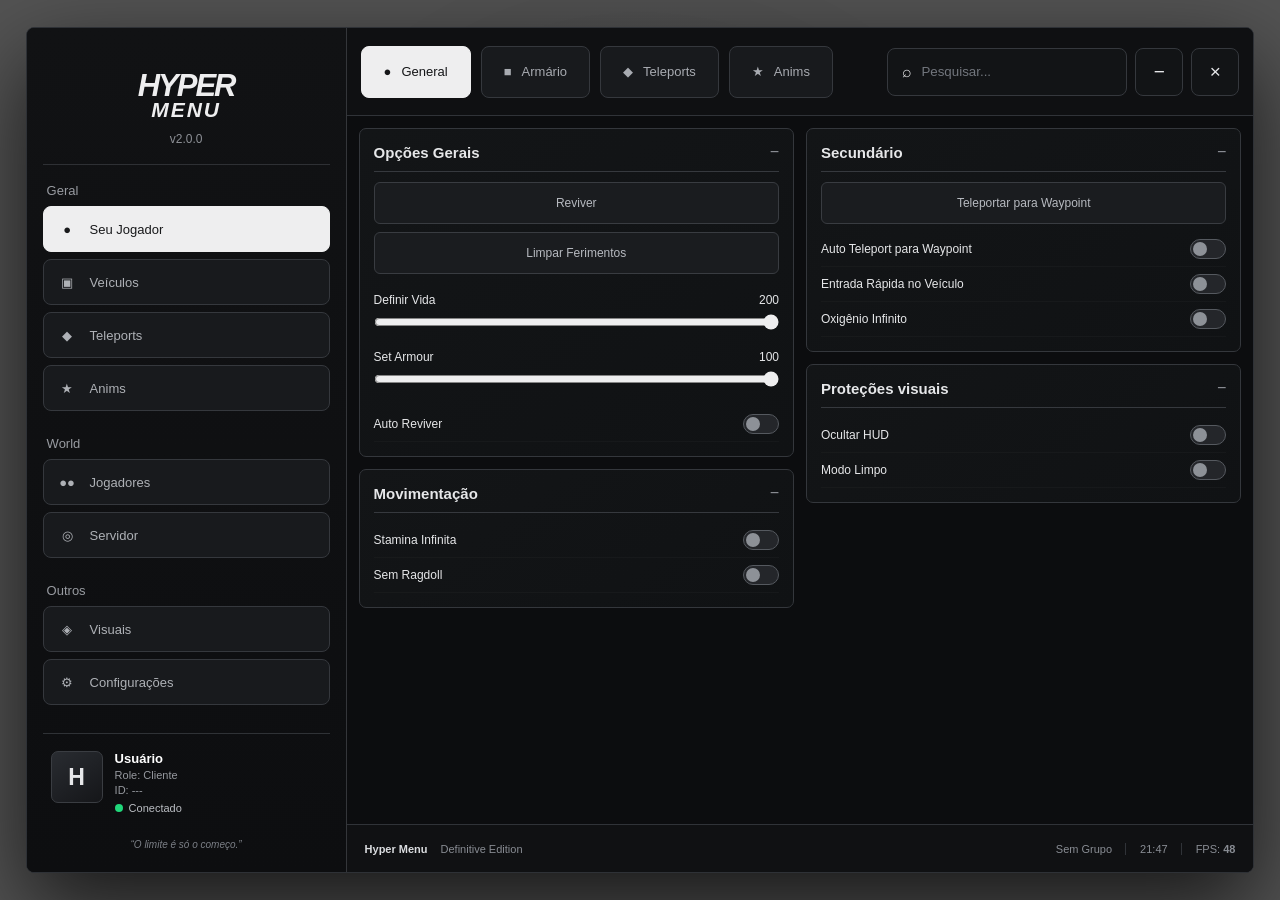
<file: ui/index.html>
<!DOCTYPE html>
<html lang="pt-BR">
<head>
  <meta charset="UTF-8">
  <meta name="viewport" content="width=device-width, initial-scale=1.0">
  <title>Hyper Menu</title>
  <link rel="stylesheet" href="style.css">
</head>

<body>
<div id="app">

  <div class="menu-shell">

    <!-- SIDEBAR -->
    <aside class="sidebar">

      <div class="logo-area">
        <div class="hyper-logo">
          HYPER
          <span>MENU</span>
        </div>
        <small>v2.0.0</small>
      </div>

      <div class="side-section">
        <p class="section-label">Geral</p>

        <button class="side-item active" data-page="player">
          <span class="side-icon">●</span>
          Seu Jogador
        </button>

        <button class="side-item" data-page="vehicles">
          <span class="side-icon">▣</span>
          Veículos
        </button>

        <button class="side-item" data-page="teleports">
          <span class="side-icon">◆</span>
          Teleports
        </button>

        <button class="side-item" data-page="animations">
          <span class="side-icon">★</span>
          Anims
        </button>
      </div>

      <div class="side-section">
        <p class="section-label">World</p>

        <button class="side-item" data-page="players">
          <span class="side-icon">●●</span>
          Jogadores
        </button>

        <button class="side-item" data-page="server">
          <span class="side-icon">◎</span>
          Servidor
        </button>
      </div>

      <div class="side-section">
        <p class="section-label">Outros</p>

        <button class="side-item" data-page="visuals">
          <span class="side-icon">◈</span>
          Visuais
        </button>

        <button class="side-item" data-page="settings">
          <span class="side-icon">⚙</span>
          Configurações
        </button>
      </div>

      <div class="profile">
        <div class="avatar">H</div>

        <div class="profile-info">
          <strong id="profileName">Usuário</strong>
          <span>Role: Cliente</span>
          <span id="profileId">ID: ---</span>

          <div class="online">
            <i></i>
            Conectado
          </div>
        </div>
      </div>

      <div class="quote">
        “O limite é só o começo.”
      </div>

    </aside>

    <!-- ÁREA PRINCIPAL -->
    <main class="main-area">

      <!-- TOPBAR -->
      <header class="topbar">

        <div class="top-tabs">
          <button class="top-tab active">
            <span>●</span>
            General
          </button>

          <button class="top-tab">
            <span>■</span>
            Armário
          </button>

          <button class="top-tab">
            <span>◆</span>
            Teleports
          </button>

          <button class="top-tab">
            <span>★</span>
            Anims
          </button>
        </div>

        <div class="top-actions">

          <div class="search-box">
            <span>⌕</span>
            <input
              id="search"
              type="text"
              placeholder="Pesquisar..."
            >
          </div>

          <button class="window-btn">−</button>
          <button id="close" class="window-btn">×</button>

        </div>

      </header>

      <!-- PLAYER -->
      <section id="page-player" class="page active-page">

        <div class="columns">

          <!-- COLUNA ESQUERDA -->
          <div class="column">

            <div class="card">

              <div class="card-title">
                <strong>Opções Gerais</strong>
                <span>−</span>
              </div>

              <button
                class="menu-button"
                data-action="reviver"
              >
                Reviver
              </button>

              <button
                class="menu-button"
                data-action="limparFerimentos"
              >
                Limpar Ferimentos
              </button>

              <div class="slider-option">
                <div class="option-row">
                  <span>Definir Vida</span>
                  <strong id="healthValue">200</strong>
                </div>

                <input
                  id="healthSlider"
                  type="range"
                  min="0"
                  max="200"
                  value="200"
                >
              </div>

              <div class="slider-option">
                <div class="option-row">
                  <span>Set Armour</span>
                  <strong id="armourValue">100</strong>
                </div>

                <input
                  id="armourSlider"
                  type="range"
                  min="0"
                  max="100"
                  value="100"
                >
              </div>

              <div class="toggle-row">
                <span>Auto Reviver</span>

                <button
                  class="switch"
                  data-action="autoReviver"
                >
                  <i></i>
                </button>
              </div>

            </div>

            <div class="card">

              <div class="card-title">
                <strong>Movimentação</strong>
                <span>−</span>
              </div>

              <div class="toggle-row">
                <span>Stamina Infinita</span>

                <button
                  class="switch"
                  data-action="staminaInfinita"
                >
                  <i></i>
                </button>
              </div>

              <div class="toggle-row">
                <span>Sem Ragdoll</span>

                <button
                  class="switch"
                  data-action="semRagdoll"
                >
                  <i></i>
                </button>
              </div>

            </div>

          </div>

          <!-- COLUNA DIREITA -->
          <div class="column">

            <div class="card">

              <div class="card-title">
                <strong>Secundário</strong>
                <span>−</span>
              </div>

              <button
                class="menu-button"
                data-action="teleportWaypoint"
              >
                Teleportar para Waypoint
              </button>

              <div class="toggle-row">
                <span>Auto Teleport para Waypoint</span>

                <button class="switch">
                  <i></i>
                </button>
              </div>

              <div class="toggle-row">
                <span>Entrada Rápida no Veículo</span>

                <button class="switch">
                  <i></i>
                </button>
              </div>

              <div class="toggle-row">
                <span>Oxigênio Infinito</span>

                <button class="switch">
                  <i></i>
                </button>
              </div>

            </div>

            <div class="card">

              <div class="card-title">
                <strong>Proteções visuais</strong>
                <span>−</span>
              </div>

              <div class="toggle-row">
                <span>Ocultar HUD</span>

                <button class="switch">
                  <i></i>
                </button>
              </div>

              <div class="toggle-row">
                <span>Modo Limpo</span>

                <button class="switch">
                  <i></i>
                </button>
              </div>

            </div>

          </div>

        </div>

      </section>

      <!-- OUTRAS PÁGINAS -->
      <section id="page-vehicles" class="page">
        <div class="empty-page">
          <h2>Veículos</h2>
          <p>Os veículos configurados aparecerão aqui.</p>
        </div>
      </section>

      <section id="page-teleports" class="page">
        <div class="empty-page">
          <h2>Teleports</h2>
          <p>Locais disponíveis aparecerão aqui.</p>
        </div>
      </section>

      <section id="page-animations" class="page">
        <div class="empty-page">
          <h2>Animações</h2>
          <p>Lista de animações.</p>
        </div>
      </section>

      <section id="page-players" class="page">
        <div class="empty-page">
          <h2>Jogadores</h2>
          <div id="players"></div>
        </div>
      </section>

      <section id="page-server" class="page">
        <div class="empty-page">
          <h2 id="serverName">Servidor</h2>
          <p id="serverId">default</p>
        </div>
      </section>

      <section id="page-visuals" class="page">
        <div class="empty-page">
          <h2>Visuais</h2>
          <p>Preferências visuais do Hyper Menu.</p>
        </div>
      </section>

      <section id="page-settings" class="page">
        <div class="empty-page">
          <h2>Configurações</h2>

          <button
            class="menu-button settings-close"
            data-action="fecharMenu"
          >
            Fechar Menu
          </button>
        </div>
      </section>

      <!-- FOOTER -->
      <footer class="footer">

        <div>
          <strong>Hyper Menu</strong>
          <span>Definitive Edition</span>
        </div>

        <div class="footer-right">
          <span id="footerServer">Sem Grupo</span>
          <span id="clock">--:--</span>
          <span>FPS: <b id="fps">---</b></span>
        </div>

      </footer>

    </main>

  </div>

</div>

<script src="app.js"></script>
</body>
</html>
</file>
<file: ui/style.css>
* {
  margin: 0;
  padding: 0;
  box-sizing: border-box;
}

:root {
  --background: #090a0c;
  --sidebar: #101113;
  --panel: #111315;
  --card: #141618;
  --card-hover: #191b1e;
  --border: #34373c;
  --border-soft: #292c31;
  --text: #e6e7e9;
  --muted: #8e9299;
  --white: #f2f2f3;
}

html,
body {
  width: 100%;
  height: 100%;
  overflow: hidden;
  font-family: Inter, Arial, Helvetica, sans-serif;
  background: transparent;
  color: var(--text);
}

button,
input {
  font-family: inherit;
}

button {
  color: inherit;
}

#app {
  position: fixed;
  inset: 0;
  display: grid;
  place-items: center;

  background:
    radial-gradient(
      circle at 50% 40%,
      rgba(35, 38, 44, 0.18),
      transparent 50%
    ),
    rgba(0, 0, 0, 0.68);

  backdrop-filter: blur(4px);
}

.menu-shell {
  width: min(1500px, 96vw);
  height: min(900px, 94vh);

  display: grid;
  grid-template-columns: 320px 1fr;

  overflow: hidden;

  background: #0c0d0f;

  border: 1px solid #2e3136;
  border-radius: 8px;

  box-shadow:
    0 35px 90px rgba(0, 0, 0, 0.7);
}

/* SIDEBAR */

.sidebar {
  position: relative;

  padding: 22px 16px;

  display: flex;
  flex-direction: column;

  background:
    linear-gradient(
      180deg,
      #111214,
      #0d0e10
    );

  border-right: 1px solid #34363a;
}

.logo-area {
  height: 115px;

  display: flex;
  flex-direction: column;
  align-items: center;
  justify-content: center;

  border-bottom: 1px solid #2e3034;
}

.hyper-logo {
  font-size: 31px;
  font-weight: 900;
  font-style: italic;

  letter-spacing: -2px;

  color: #eeeeef;
}

.hyper-logo span {
  display: block;

  margin-top: -6px;

  text-align: center;

  font-size: 21px;
  letter-spacing: 2px;
}

.logo-area small {
  margin-top: 10px;

  color: #8d9096;

  font-size: 12px;
}

.side-section {
  margin-top: 18px;
}

.section-label {
  margin: 0 4px 8px;

  color: #989ba1;

  font-size: 13px;
}

.side-item {
  width: 100%;
  height: 46px;

  margin-bottom: 7px;

  padding: 0 14px;

  display: flex;
  align-items: center;

  gap: 13px;

  border: 1px solid #35383d;
  border-radius: 8px;

  background: #181a1d;

  color: #aeb1b6;

  font-size: 13px;

  cursor: pointer;

  transition: 0.15s ease;
}

.side-item:hover {
  background: #202226;
  color: white;
}

.side-item.active {
  background: #eeeeef;
  color: #18191b;

  border-color: #eeeeef;
}

.side-icon {
  width: 19px;

  text-align: center;

  font-size: 13px;
}

.profile {
  margin-top: auto;

  padding: 17px 8px;

  display: flex;

  gap: 12px;

  border-top: 1px solid #2f3236;
}

.avatar {
  width: 52px;
  height: 52px;

  flex-shrink: 0;

  display: grid;
  place-items: center;

  border-radius: 7px;

  background:
    linear-gradient(
      145deg,
      #292c31,
      #151619
    );

  border: 1px solid #3a3d42;

  font-weight: 900;
  font-size: 23px;
}

.profile-info {
  display: flex;
  flex-direction: column;

  gap: 3px;

  font-size: 11px;
}

.profile-info strong {
  color: white;
  font-size: 13px;
}

.profile-info span {
  color: #96999f;
}

.online {
  margin-top: 3px;

  display: flex;
  align-items: center;

  gap: 6px;

  color: #babdc2;
}

.online i {
  width: 8px;
  height: 8px;

  border-radius: 50%;

  background: #20d77a;
}

.quote {
  padding: 8px 5px 0;

  color: #7d8188;

  text-align: center;

  font-size: 10px;
  font-style: italic;
}

/* MAIN */

.main-area {
  min-width: 0;

  display: grid;

  grid-template-rows:
    88px
    1fr
    48px;
}

.topbar {
  padding: 0 14px;

  display: flex;
  align-items: center;
  justify-content: space-between;

  background: #0f1012;

  border-bottom: 1px solid #303338;
}

.top-tabs {
  display: flex;

  gap: 10px;
}

.top-tab {
  height: 52px;

  padding: 0 22px;

  display: flex;
  align-items: center;

  gap: 10px;

  border: 1px solid #35383d;
  border-radius: 8px;

  background: #181a1d;

  color: #a8abb1;

  font-size: 13px;

  cursor: pointer;
}

.top-tab.active {
  background: #eeeeef;
  color: #151618;

  border-color: #eeeeef;
}

.top-actions {
  display: flex;

  gap: 8px;
}

.search-box {
  width: 240px;
  height: 48px;

  padding: 0 14px;

  display: flex;
  align-items: center;

  gap: 9px;

  border: 1px solid #35383d;
  border-radius: 8px;

  background: #121416;
}

.search-box input {
  width: 100%;

  border: 0;
  outline: 0;

  background: transparent;

  color: white;
}

.search-box input::placeholder {
  color: #72767d;
}

.window-btn {
  width: 48px;
  height: 48px;

  border: 1px solid #35383d;
  border-radius: 8px;

  background: #121416;

  font-size: 19px;

  cursor: pointer;
}

.window-btn:hover {
  background: #1d1f22;
}

/* PAGES */

.page {
  display: none;

  min-height: 0;

  overflow: auto;

  padding: 12px;
}

.active-page {
  display: block;
}

.columns {
  height: 100%;

  display: grid;

  grid-template-columns:
    1fr
    1fr;

  gap: 12px;
}

.column {
  min-width: 0;

  display: flex;
  flex-direction: column;

  gap: 12px;
}

.card {
  padding: 14px;

  border: 1px solid #34373c;
  border-radius: 7px;

  background:
    linear-gradient(
      145deg,
      #131517,
      #101214
    );
}

.card-title {
  padding-bottom: 10px;

  margin-bottom: 10px;

  display: flex;
  align-items: center;
  justify-content: space-between;

  border-bottom: 1px solid #36393e;
}

.card-title strong {
  font-size: 15px;
}

.card-title span {
  color: #8f9298;
}

.menu-button {
  width: 100%;
  min-height: 42px;

  margin-bottom: 8px;

  border: 1px solid #393c41;
  border-radius: 6px;

  background: #1a1c1f;

  color: #b7bac0;

  font-size: 12px;

  cursor: pointer;
}

.menu-button:hover {
  background: #24262a;

  color: white;
}

.slider-option {
  margin: 11px 0 16px;
}

.option-row {
  margin-bottom: 7px;

  display: flex;
  justify-content: space-between;

  font-size: 12px;
}

.option-row strong {
  font-weight: 500;
}

.slider-option input {
  width: 100%;

  accent-color: #eeeeef;
}

.toggle-row {
  min-height: 35px;

  display: flex;
  align-items: center;
  justify-content: space-between;

  border-bottom:
    1px solid rgba(255, 255, 255, 0.025);

  font-size: 12px;
}

.switch {
  width: 36px;
  height: 20px;

  padding: 2px;

  display: flex;
  align-items: center;

  border: 1px solid #55595f;
  border-radius: 20px;

  background: #24262a;

  cursor: pointer;
}

.switch i {
  width: 14px;
  height: 14px;

  display: block;

  border-radius: 50%;

  background: #8d9197;

  transition: 0.18s ease;
}

.switch.enabled {
  background: #eeeeef;
}

.switch.enabled i {
  transform: translateX(14px);

  background: #151618;
}

.empty-page {
  min-height: 100%;

  padding: 30px;

  border: 1px solid #34373c;
  border-radius: 7px;

  background: #111315;
}

.empty-page h2 {
  margin-bottom: 8px;

  font-size: 20px;
}

.empty-page p {
  color: #898d94;

  font-size: 12px;
}

.settings-close {
  width: 260px;

  margin-top: 20px;
}

/* FOOTER */

.footer {
  padding: 0 18px;

  display: flex;
  align-items: center;
  justify-content: space-between;

  border-top: 1px solid #303338;

  background: #101113;

  font-size: 11px;
}

.footer > div {
  display: flex;
  align-items: center;

  gap: 13px;
}

.footer strong {
  color: #dbdde0;
}

.footer span {
  color: #898d94;
}

.footer-right span {
  padding-left: 14px;

  border-left: 1px solid #303338;
}

.footer-right span:first-child {
  border-left: 0;
}

/* SCROLL */

.page::-webkit-scrollbar {
  width: 5px;
}

.page::-webkit-scrollbar-track {
  background: transparent;
}

.page::-webkit-scrollbar-thumb {
  background: #484b50;

  border-radius: 10px;
}

/* RESPONSIVO */

@media (max-width: 1050px) {

  .menu-shell {
    grid-template-columns: 240px 1fr;
  }

  .top-tab {
    padding: 0 14px;
  }

  .search-box {
    width: 170px;
  }

}

@media (max-width: 850px) {

  .sidebar {
    display: none;
  }

  .menu-shell {
    grid-template-columns: 1fr;
  }

  .columns {
    grid-template-columns: 1fr;
  }

}
</file>
